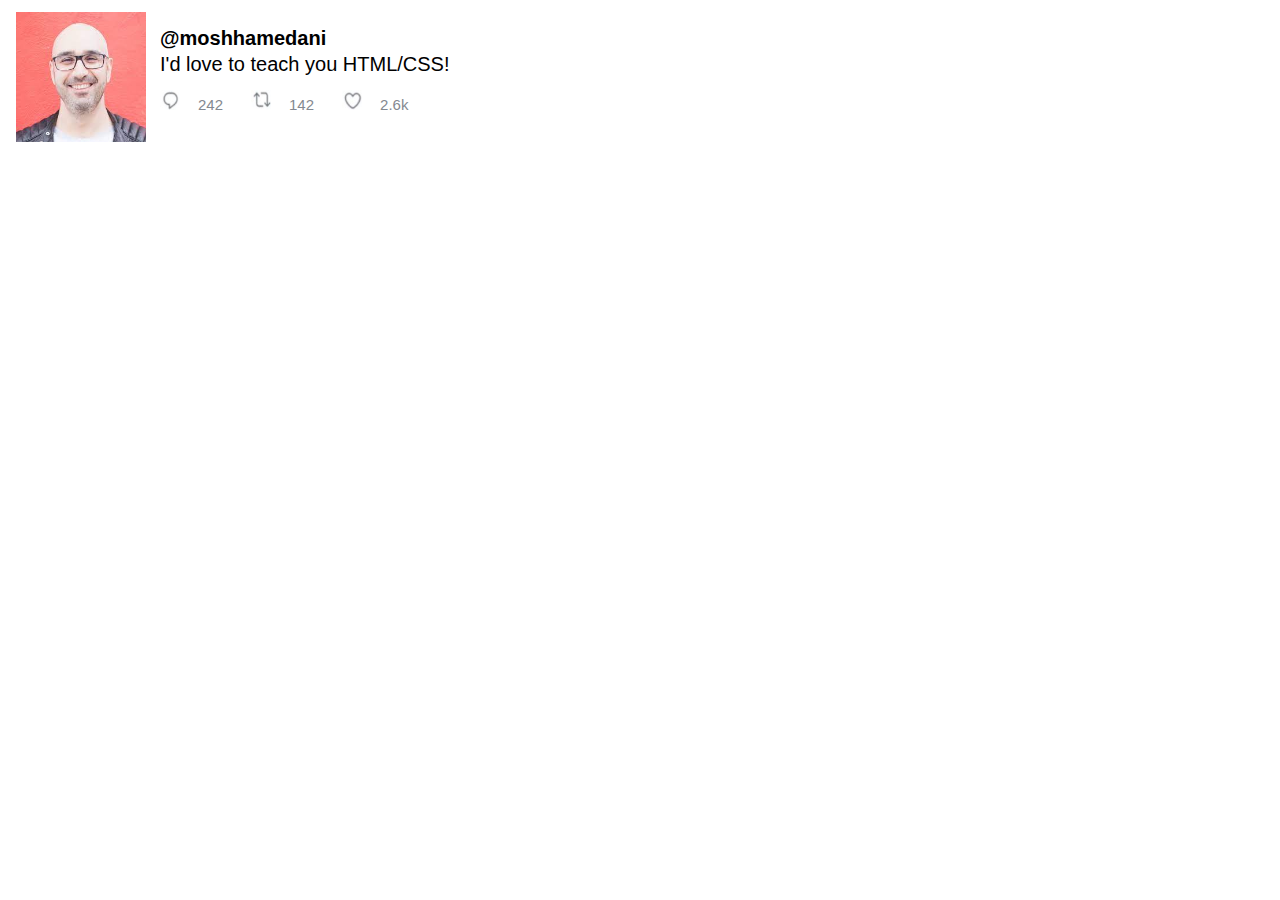
<file: Task1/index.html>
<!DOCTYPE html>
<html lang="en">
<head>
    <meta charset="UTF-8">
    <meta name="viewport" content="width=device-width, initial-scale=1.0">
    <title>Task1</title>
    <link rel="stylesheet" href="style.css">
    
</head>
<body width="457px">
    <div class="frame">
        <img class="pp" src="mosh.jpeg">
        <div class="content">
            <h1 class="name">@moshhamedani</h1>
            <p class="desc">I'd love to teach you HTML/CSS! </p>
            <img class="comment" src="comment.jpg">
            <p class="k">242</p>
            <img class="retweet" src="retweet.jpg">
            <p class="k">142</p>
            <img class="like" src="like.jpg">
            <p class="k">2.6k</p>
        </div>
        </div>
        
    </div>

</body>
</html>
</file>
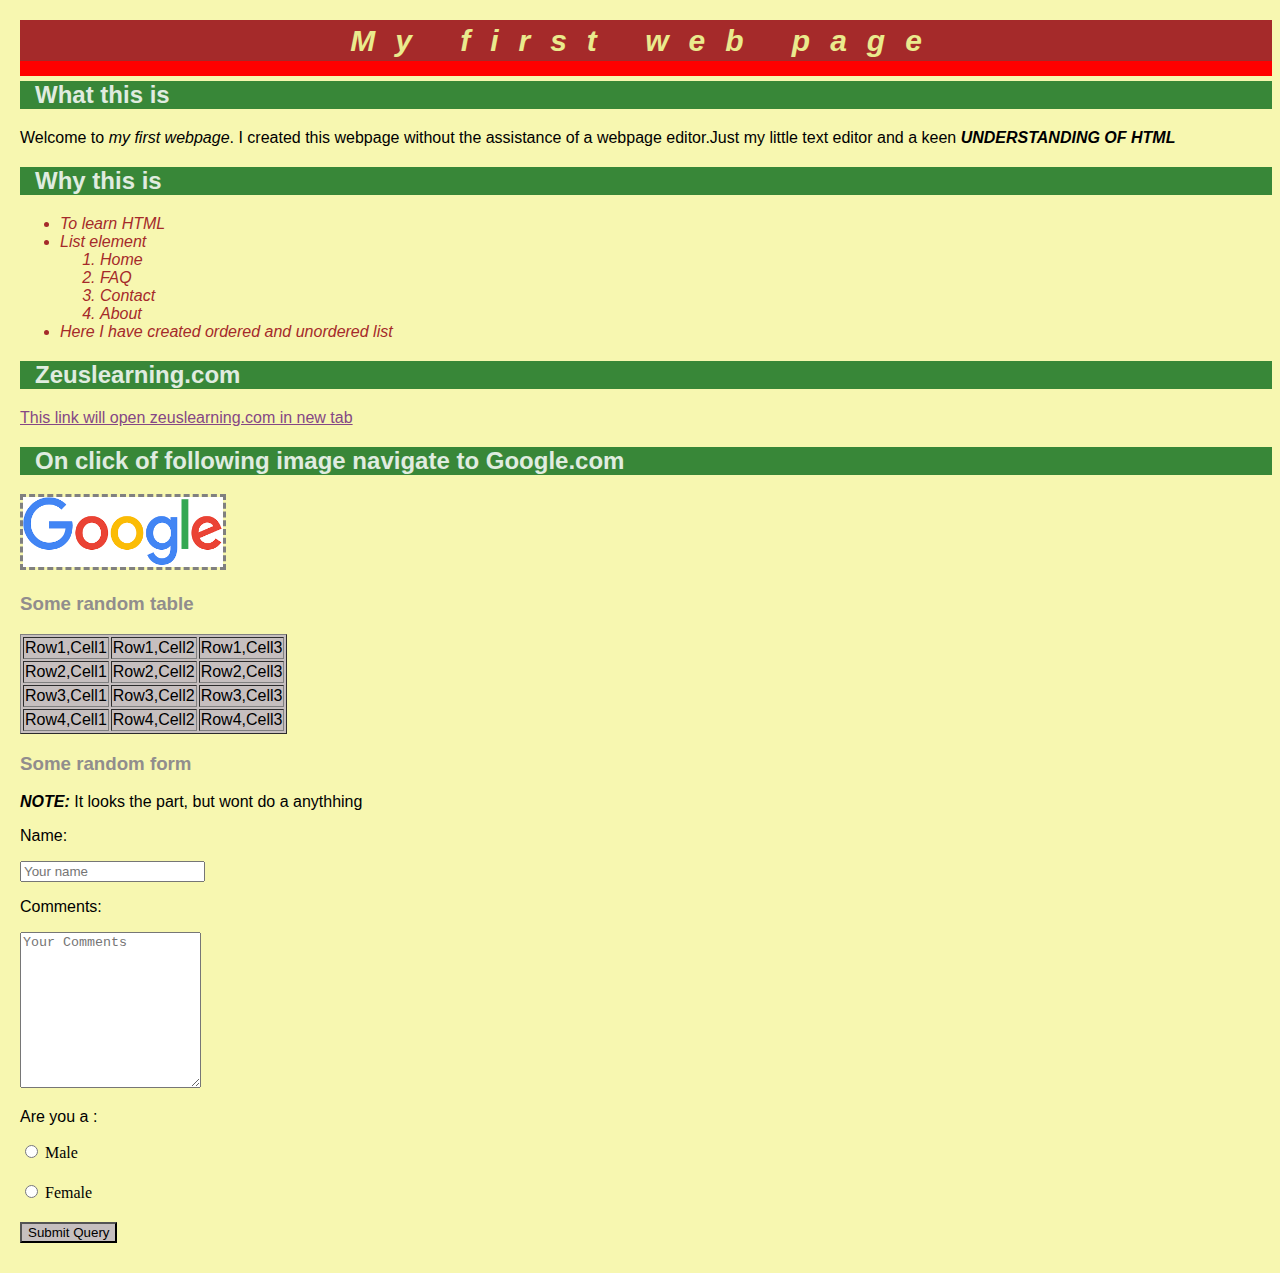
<file: Task2/index.html>
<!DOCTYPE html>
<html lang="en">
<head>
    <meta charset="UTF-8">
    <meta name="viewport" content="width=device-width, initial-scale=1.0">
    <title>Task2</title>
    <link rel="stylesheet" href="style.css">
</head>
<body>
    <div class="title">
        <h1><em>My  first  web  page </em></h1>
    </div>
    <div class="blank">
    </div>
    <div class="title1">
        <h2>What this is</h2>
    </div>
    <p>Welcome to <em>my first webpage</em>. I created this webpage without the assistance of a webpage editor.Just my little text editor and a keen <strong><em>UNDERSTANDING OF HTML</em></strong></p>
    <div><h2>Why this is</h2></div>
    <div class="lists">
        <ul>
            <em>
                <li>To learn HTML</li>
            <li>List element</li>
                <ol>
                    <li>Home</li>
                    <li>FAQ</li>
                    <li>Contact</li>
                    <li>About</li>
                </ol>
            <li>Here I have created ordered and unordered list</li>
            </em>
        </ul>
    </div>
    
    <div><h2>Zeuslearning.com</h2></div>
    <a class="zeus" href="https://www.zeuslearning.com/">This link will open zeuslearning.com in new tab</a> 
    <div><h2>On click of following image navigate to Google.com</h2></div>
    <a  href="https://www.google.com/"><img src="google.png"></a>


    <h3>Some random table</h3>
    <table border="1">
        <tr>
            <td>Row1,Cell1</td>
            <td>Row1,Cell2</td>
            <td>Row1,Cell3</td>

        </tr>
        <tr>
            <td>Row2,Cell1</td>
            <td>Row2,Cell2</td>
            <td>Row2,Cell3</td>

        </tr>
        <tr>
            <td>Row3,Cell1</td>
            <td>Row3,Cell2</td>
            <td>Row3,Cell3</td>

        </tr>
        <tr>
            <td>Row4,Cell1</td>
            <td>Row4,Cell2</td>
            <td>Row4,Cell3</td>
        </tr>
    </table>
    <h3>Some random form</h3>
    <p><strong><em>NOTE:</em></strong> It looks the part, but wont do a anythhing</p>
    <p>Name:</p>
    <input type="text" placeholder="Your name">
    <p>Comments:</p>
    <textarea placeholder="Your Comments"></textarea>
    <div class="query">
        <p>Are you a :</p>
        <div class="male">
            <input type="radio" id="Male" name="gender" value="Male">
            <label for="Male">Male</label>
        </div>
        <div class="female">
            <input type="radio" id="Female" name="gender" value="Female">
            <label for="Female">Female</label>
        </div>
        <button>Submit Query</button>
    </div>












</body>
</html>
</file>
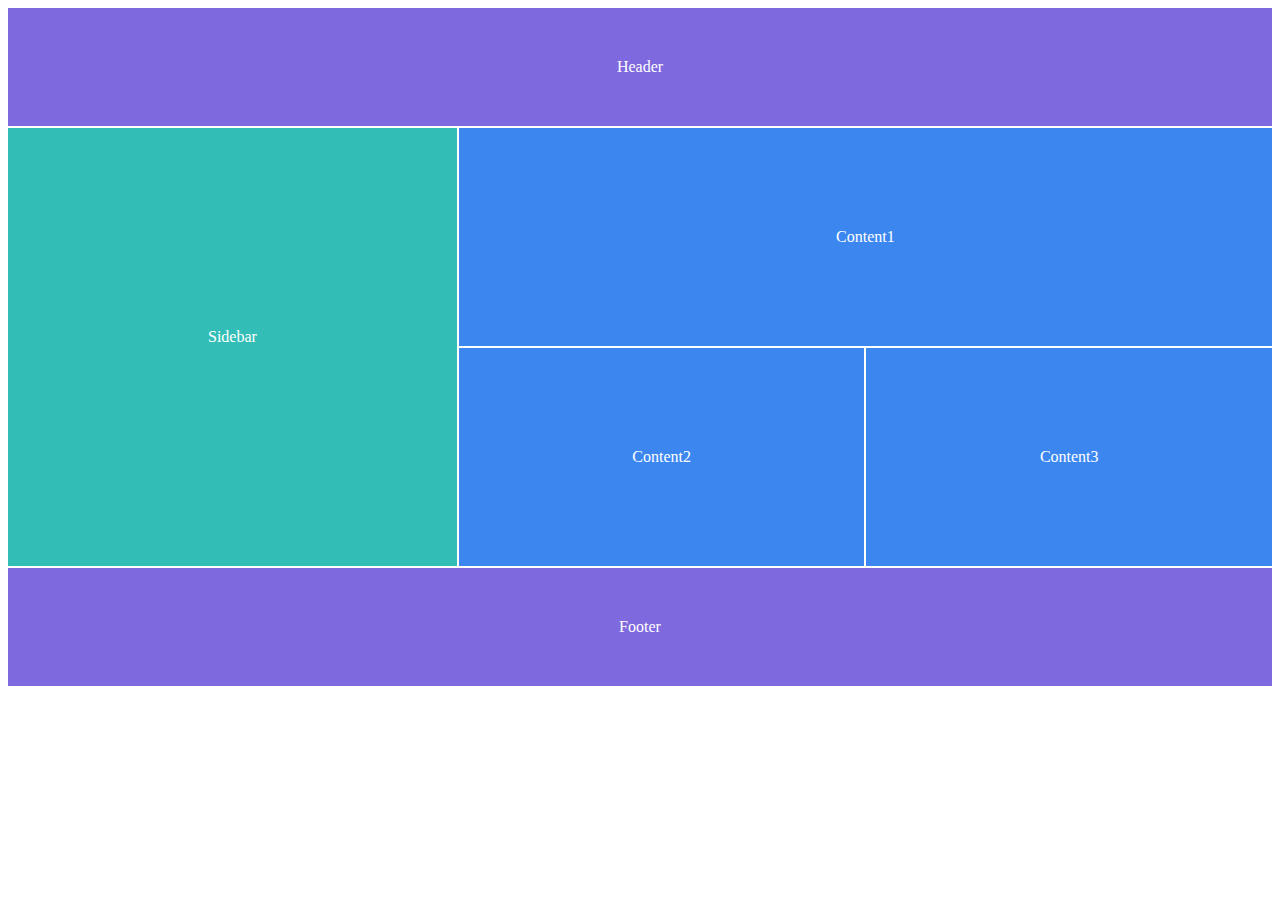
<file: Task3/index.html>
<!DOCTYPE html>
<html lang="en">
<head>
    <meta charset="UTF-8">
    <meta name="viewport" content="width=device-width, initial-scale=1.0">
    <title>Task3</title>
    <link rel="stylesheet" href="style.css">
</head>
<body>
    <div class="Container">
        <div class="Header">Header</div>
        <div class="Sidebar">Sidebar</div>
        <div class="Content1">Content1</div>
        <div class="Content2">Content2</div>
        <div class="Content3">Content3</div>
        <div class="Footer">Footer</div>
    </div>
</body>
</html>
</file>
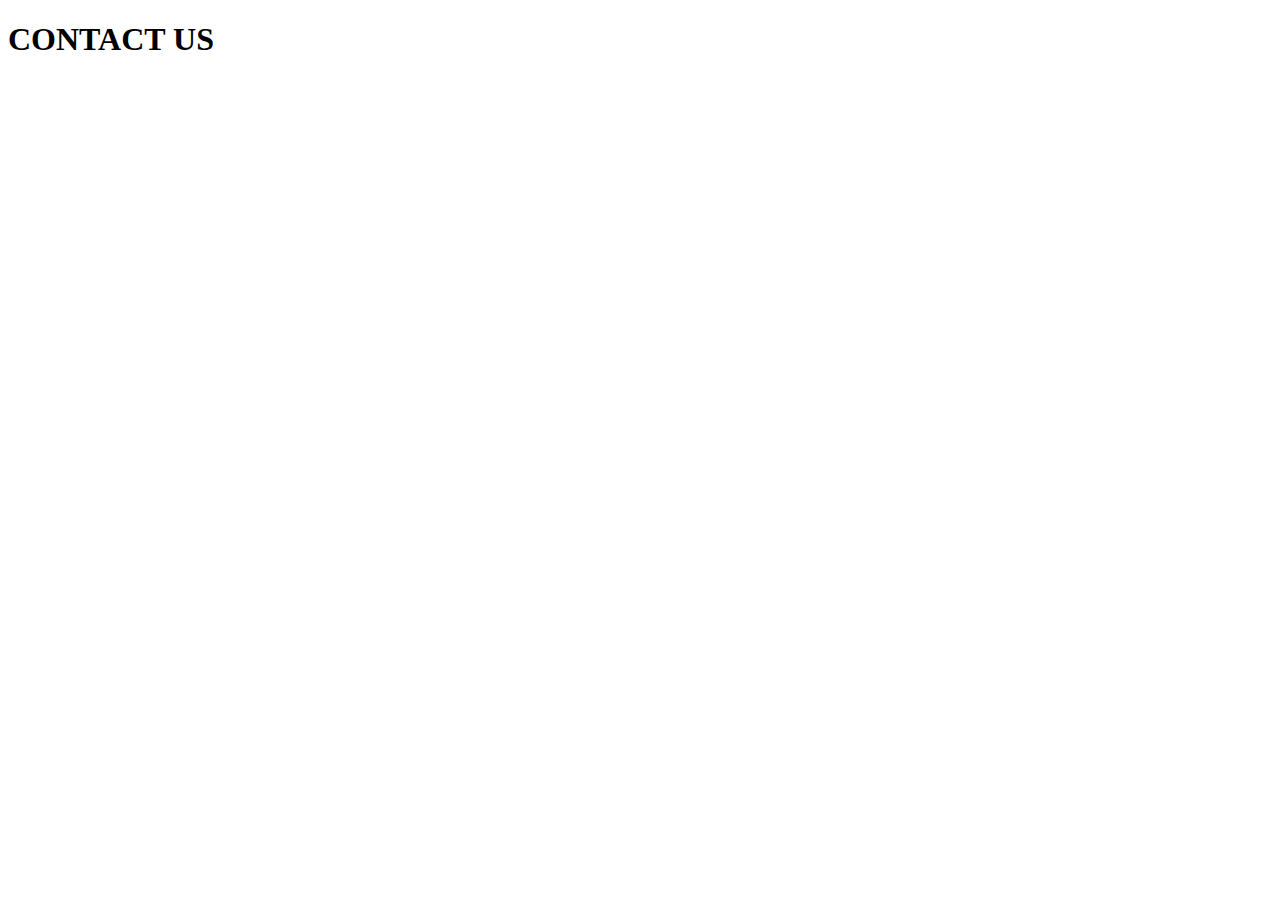
<file: Task4.1/contactus.html>
<!DOCTYPE html>
<html lang="en">
<head>
    <meta charset="UTF-8">
    <meta name="viewport" content="width=device-width, initial-scale=1.0">
    <title>Task4</title>
</head>
<body>
    <h1>CONTACT US</h1>
</body>
</html>
</file>
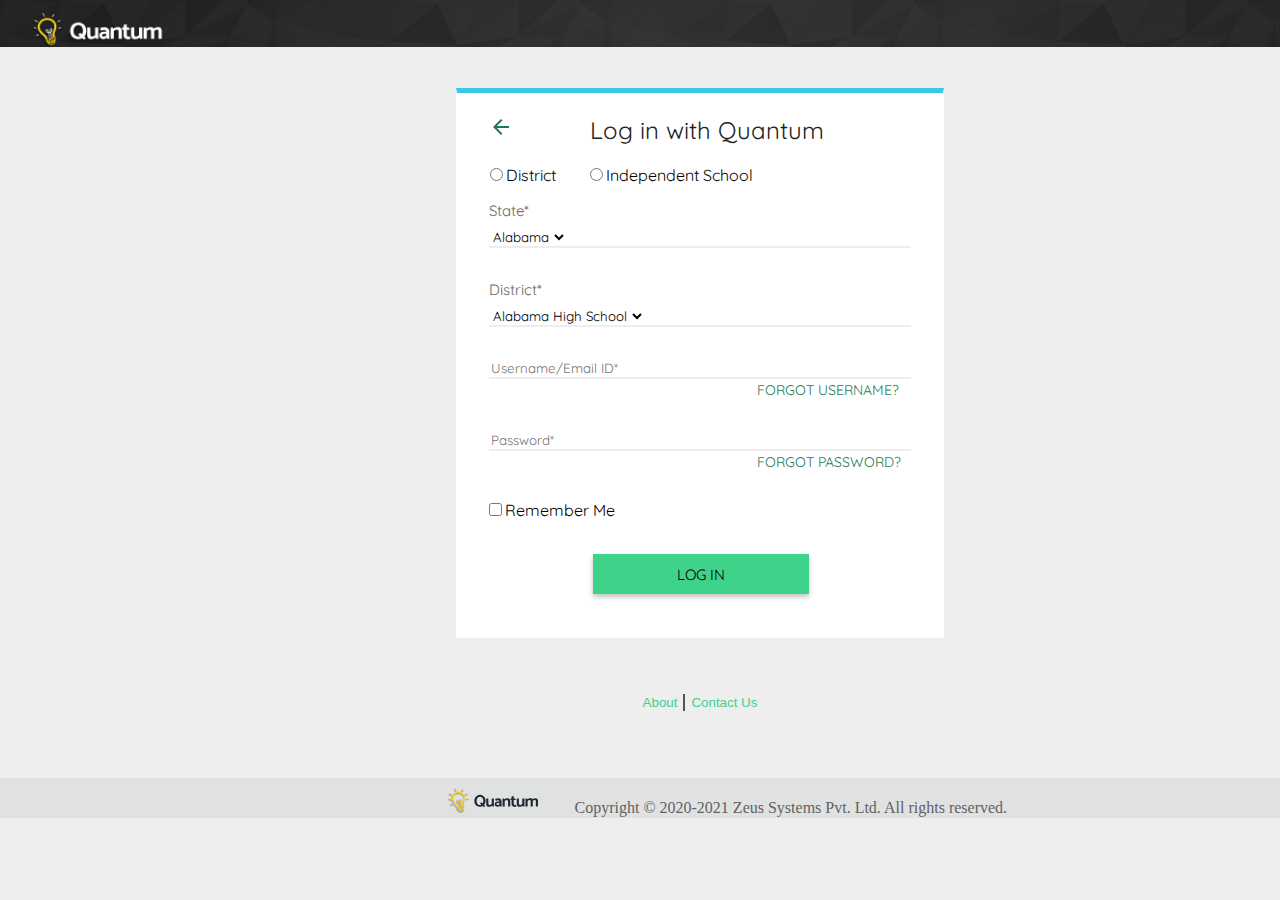
<file: Task4.1/login.html>
<!DOCTYPE html>
<html lang="en">
<head>
    <meta charset="UTF-8">
    <meta name="viewport" content="width=device-width, initial-scale=1.0">
    <title>Document</title>
    <link rel="stylesheet" href="login.css">
    <link rel="preconnect" href="https://fonts.googleapis.com">
    <link rel="preconnect" href="https://fonts.gstatic.com" crossorigin>
    <link href="https://fonts.googleapis.com/css2?family=Quicksand:wght@500&family=Roboto&display=swap" rel="stylesheet">
</head>
<body>
    <header class="head">
        <img class="heading" src="header pattern image.png" alt="">
        <img class="logoimage" src="quantum.png" alt="">
    </header>
        <form action="click">
            <div class="main">
            <img class="back" src="back.png" alt=""><p class="mainword">Log in with Quantum</p>
            <br>
            <br>
            <span class="district"><input type="radio" placeholder="District">District</span>
            <span class="school"><input type="radio" placeholder="Independent School">Independent School</span>
            <Label for="State"> State*</Label>
                <select name="State" id="State">
                    <option value="Alabama">Alabama</option>
                    <option value="New York">New York</option>
                </select>
                <div class="border">
                </div>
                
            <Label for="District"> District*</Label>
                <select name="District" id="District">
                    <option value="Alabama High School">Alabama High School</option>
                    <option value="New York High School">New York High School</option>
                </select>
                <div class="border">
            </div>
            
            <input type="text" placeholder="Username/Email ID*">
            <div class="border"></div>
            <span class="forgot">FORGOT USERNAME?</span>
            
            <input type="text" placeholder="Password*">
            <div class="border"></div>
            <span class="forgot">FORGOT PASSWORD?</span>
            <br>
            <input type="checkbox" placeholder="Remember Me" name="Remember Me" id="Remember Me"><span>Remember Me</span>
            <input type="submit" value="LOG IN">
            <div class="aboutus">
                <p><button class="aboutus">About</button><button class="contactus">Contact Us</button></p>
            </div>
        </form>
    </div>
    <footer class="footer">
        <div class="foot">
            <img class="fut" src="logo used in footer.svg" alt="">
            <p class="kk">Copyright © 2020-2021 Zeus Systems Pvt. Ltd. All rights reserved.</p>
        </div>
    </footer>
</body>
</html>
</file>
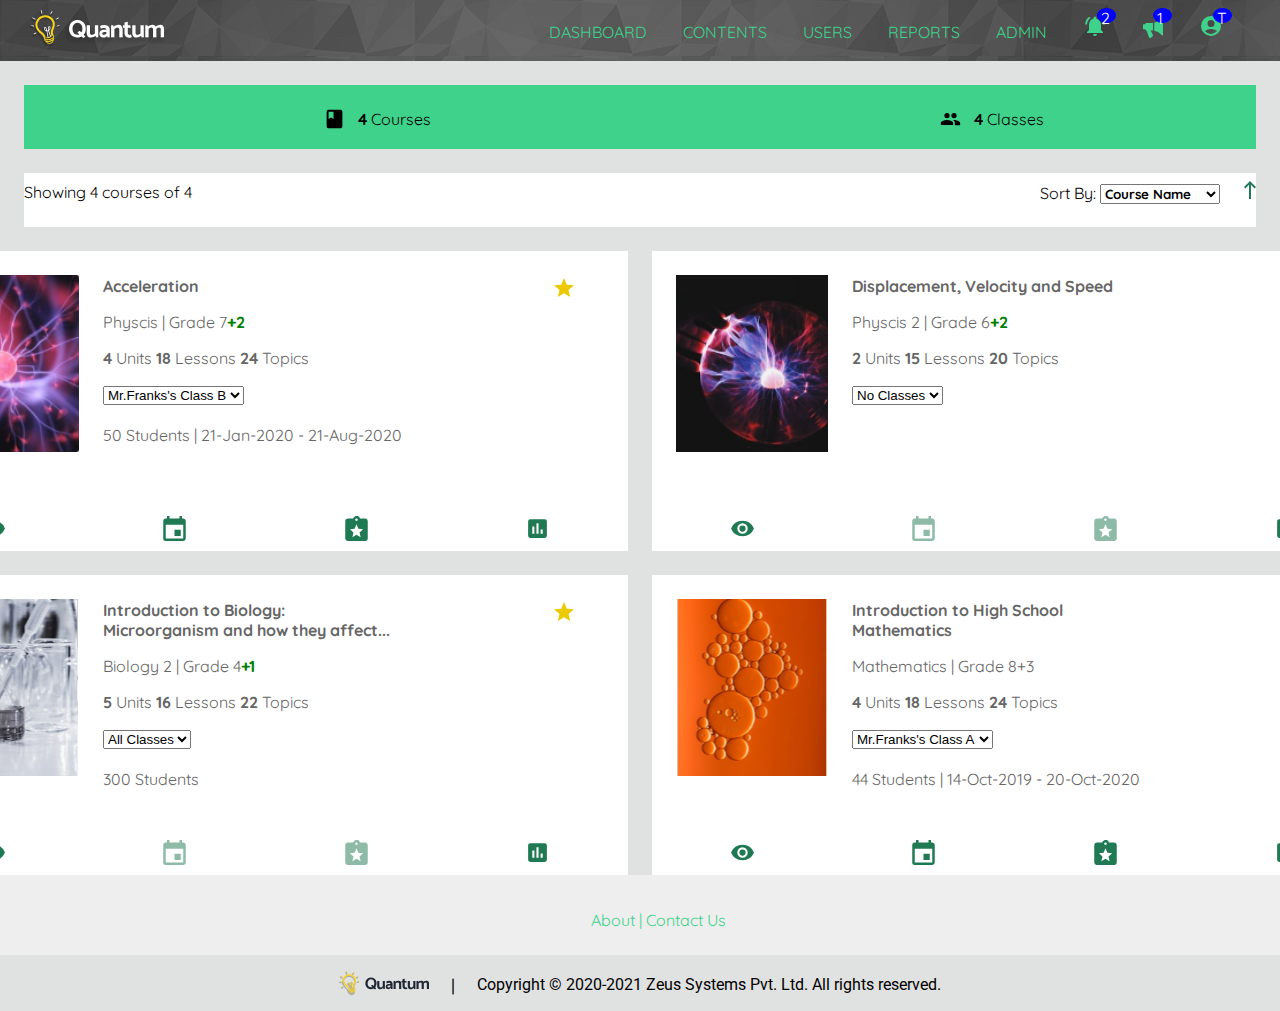
<file: Task4.2/dash.html>
<!DOCTYPE html>
<html lang="en">
<head>
    <meta charset="UTF-8">
    <meta name="viewport" content="width=device-width, initial-scale=1.0">
    <title>Task4.2</title>
    <link rel="stylesheet" href="dash.css">
    <link rel="preconnect" href="https://fonts.googleapis.com">
    <link rel="preconnect" href="https://fonts.gstatic.com" crossorigin>
    <link href="https://fonts.googleapis.com/css2?family=Quicksand&family=Roboto&display=swap" rel="stylesheet">
</head>
<body>
    <header>
        <nav class="heading">
            <img class="logo" src="logo used in header.svg" alt="">
            <div class="head">
                <ul class="nav_link">
                    <li><a href="." >DASHBOARD</a></li>
                    <li><a href="." >CONTENTS</a></li>
                    <li><a href="." >USERS</a></li>
                    <li><a href="." >REPORTS</a></li>
                    <li><a href="." >ADMIN</a></li>
                    <li><a class="alert" href="." ><img src="alerts.svg"><span class="badge">2</span></a></li>
                    <li><a class="announce" href="." ><img src="announcements.svg"><span class="badge">1</span></a></li>
                    <li><a class="account" href="." ><img src="account_circle.svg"></a><span class="badge">T</span></li>

                </ul>
            </div>
        </nav>
    </header>
    <div class="premain">
        <div class="courses">
            <img class="cor" src="courses.svg" alt="">
            <p class="text1"><strong>4</strong>  Courses</p>
        </div>
        <div class="classes">
            <img class="cls" src="classes.svg" alt="">
            <p class="text2"><strong>4</strong>  Classes</p>
        </div>   
    </div>
    <div class="premain1">
        <p class="t1">Showing 4 courses of 4</p>
        <p class="t2"><label for="courses">Sort By: </label>
            <select class="option" name="Course Name" id="Course Name">
                <option value="Course Name">Course Name</option>
                <option value="Course Name 1">Course Name 1</option>
                <option value="Course Name 2">Course Name 2</option>
                <option value="Course Name 3">Course Name 3</option>
            </select>
            <img class="arrow"src="sort.svg" alt="">
        </p>   
    </div>
    <div class="container">
        <div class="cont1">
            <img class="img1" src="imageMask.png" alt="">
            <div class="con">
                <p><strong>Acceleration</strong></p>
                <p>Physcis | Grade 7<strong style="color:green">+2</strong></p> 
                <p><strong>4</strong> Units <strong>18</strong> Lessons <strong>24</strong> Topics</p>
                <select name="clas" id="clas">
                    <option value="Mr.Franks's Class B">Mr.Franks's Class B</option>
                    <option value="Mr.Franks's Class A">Mr.Franks's Class A</option>
                </select>
                <br>
                <br>
                
                <p>50 Students | 21-Jan-2020 - 21-Aug-2020</p>
            
            </div>
            <img class="fav" src="favourite.svg" alt="">
            
            <div class="fut">
        
                <img class="e" src="preview (1).svg" alt="">
                <img class="e" src="manage course.svg" alt="">
                <img class="e" src="grade submissions.svg" alt="">
                <img class="e" src="reports.svg" alt="">
            </div>
        </div>
        <div class="cont2">
            <img class="img2" src="imageMask-1.png" alt="">
            <div class="con">
                <p><strong>Displacement, Velocity and Speed</strong></p>
                <p>Physcis 2 | Grade 6<strong style="color:green">+2</strong></p> 
                <p><strong>2</strong> Units <strong>15</strong> Lessons <strong>20</strong> Topics</p>
                <select name="clas" id="clas">
                    <option value="No Classes">No Classes</option>
                </select>

        
            
            </div>
            <img class="fav" src="favourite.svg" alt="">
            <div class="fut">
        
                <img class="e" src="preview (1).svg" alt="">
                <img class="e1" src="manage course.svg" alt="">
                <img class="e1" src="grade submissions.svg" alt="">
                <img class="e" src="reports.svg" alt="">
            </div>
            
        </div>
        <div class="cont3">
            <img class="img3" src="imageMask.svg" alt="">
            <div class="con">
                <p><strong>Introduction to Biology: Microorganism and how they affect...</strong></p>
                <p>Biology 2 | Grade 4<strong style="color:green">+1</strong></p> 
                <p><strong>5</strong> Units <strong>16</strong> Lessons <strong>22</strong> Topics</p>
                <select name="clas" id="clas">
                    <option value="All Classes">All Classes</option>
                </select>
                <br>
                <br>
                <p>300 Students</p>
            </div>
            <img class="fav" src="favourite.svg" alt="">
            <div class="fut">
                <img class="e" src="preview (1).svg" alt="">
                <img class="e1" src="manage course.svg" alt="">
                <img class="e1" src="grade submissions.svg" alt="">
                <img class="e" src="reports.svg" alt="">
            </div>
        </div>
        <div class="cont4">
            <img class="img4" src="imageMask-3.svg" alt="">
            <div class="con">
                <p><strong>Introduction to High School Mathematics</strong></p>
                <p>Mathematics | Grade 8+3</p> 
                <p><strong>4</strong> Units <strong>18</strong> Lessons <strong>24</strong> Topics</p>
                <select name="clas" id="clas">
                    <option value="Mr.Franks's Class A">Mr.Franks's Class A</option>
                    <option value="Mr.Franks's Class B">Mr.Franks's Class B</option>
                </select>
                <br>
                <br>
                
                <p>44 Students | 14-Oct-2019 - 20-Oct-2020</p>
            
            </div>
            <img class="f1" src="favourite.svg" alt="">
            
            <div class="fut">
                <img class="e" src="preview (1).svg" alt="">
                <img class="e" src="manage course.svg" alt="">
                <img class="e" src="grade submissions.svg" alt="">
                <img class="e" src="reports.svg" alt="">
            </div>
        </div>
    </div>
    <div class="nav2">
        <div class="n">
            <a class="abt" href="#">About </a>
            <a class="cus" href="#">| Contact Us</a>
        </div>
    </div>
    <footer class="foot">
        <div class="ftt">
            <img class="f" src="logo used in footer.svg">
            <p class="i">&#x2223</p>
            <p class="lastline">Copyright &copy;  2020-2021 Zeus Systems Pvt. Ltd.  All rights reserved. </p>
        </div>

    </footer>
    
</body>
</html>
</file>
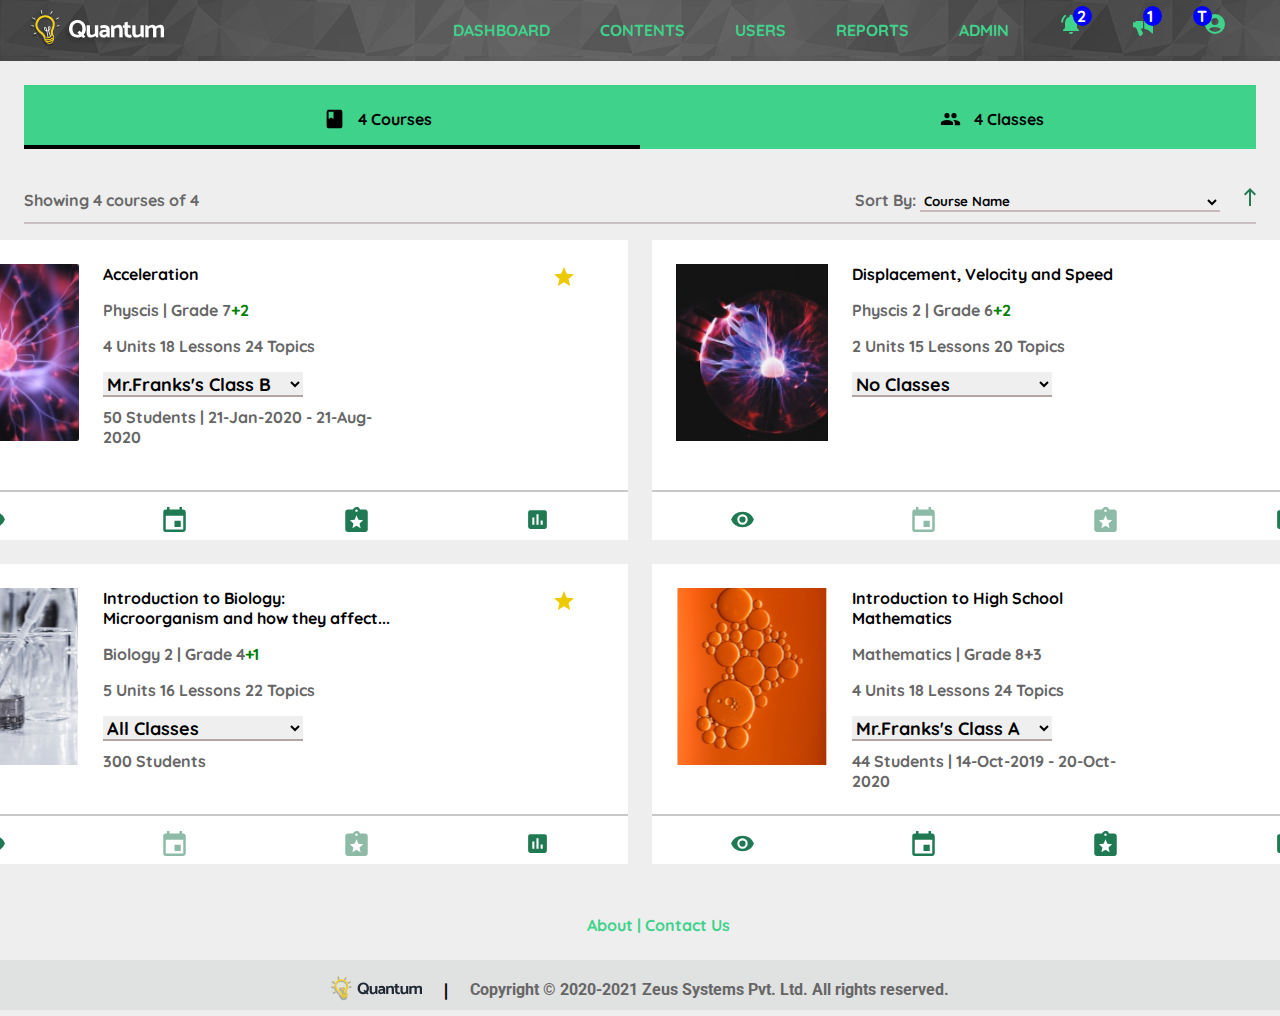
<file: Task6/dom.html>
<!DOCTYPE html>
<html lang="en">
<head>
    <meta charset="UTF-8">
    <meta name="viewport" content="width=device-width, initial-scale=1.0">
    <title>Task6</title>
    <link rel="stylesheet" href="dom.css">
    <link rel="preconnect" href="https://fonts.googleapis.com">
    <link rel="preconnect" href="https://fonts.gstatic.com" crossorigin>
    <link href="https://fonts.googleapis.com/css2?family=Quicksand&family=Roboto&display=swap" rel="stylesheet">
</head>
<body>
    <header>
        <nav class="heading">
            <img class="logo" src="logo used in header.svg" alt="">
            <div class="head">
                <ul class="nav_link">
                    <li><a href="." >DASHBOARD</a></li>
                    <li><a href="." >CONTENTS</a></li>
                    <li><a href="." >USERS</a></li>
                    <li><a href="." >REPORTS</a></li>
                    <li><a href="." >ADMIN</a></li>
                    <li class="alert"><a href="." ><img src="alerts.svg">
                        <span class="badge">2</span></a>
                            <div class="dropdown-content-2">
                                <a class="aa" href="#">License for induction to Algebra has been assigned to your school</a>
                                <a class="aa" href="#">Lesson 3 Pratice worksheet overdue for amy santiago</a>
                                <a class="aa" href="#">23 New students created</a>
                                <a class="aa" href="#">15 submissions ready for evaluation</a>
                                
                            </div>
                    </li>
                    <li class="announcement"><a href="." ><img src="announcements.svg">
                        <span class="badge">1</span></a>
                            <div class="dropdown-content-1">
                                <a class="aa" href="#">No classes will be held on 21st Nov</a>
                                <a class="aa" href="#">Guest lectures on geometry on 20 September</a>
                                <a class="aa" href="#">Additional course material available on request</a>
                                <a class="aa" href="#">No classes will be held on 25th December</a>    
                            </div>
                    </li>
                    <li class="account"><a  href="." ><img src="account_circle.svg">
                    </a><span class="badge">T</span>
                    </li>
                    
                    <li class="dropbtn"><img src="hamburger-menu.svg">
                        <div class="dropdown-content">
                            <a class="aa" href="#">DASHB0ARD</a>
                            <a class="aa" href="#">CONTENT</a>
                            <a class="aa" href="#">COURSE CATALOG</a>
                            <a class="aa" href="#">USERS</a>
                            <a class="aa" href="#">REPORTS</a>
                            <a class="aa" href="#">ADMIN</a>
                        </div>
                    </li> 
                

                </ul>
            </div>
        </nav>
    </header>
    <div class="premain">
        <div class="courses">
            <img class="cor" src="courses.svg" alt="">
            <p class="text1"><strong>4</strong>  Courses</p>
        </div>
        <div class="classes">
            <img class="cls" src="classes.svg" alt="">
            <p class="text2"><strong>4</strong>  Classes</p>
        </div>
    </div>
    <div class="premain1">
        <p class="t1">Showing 4 courses of 4</p>
        <p class="t2"><label for="courses">Sort By: </label>
            <select class="option1" name="Course Name" id="Course Name">
                <option value="Course Name">Course Name</option>
                <option value="Course Name 1">Course Name 1</option>
                <option value="Course Name 2">Course Name 2</option>
                <option value="Course Name 3">Course Name 3</option>
            </select>
            <img class="arrow"src="sort.svg" alt="">
        </p>   
    </div>
    <div class="container">
        <div class="cont1">
            <img class="img1" src="imageMask.png" alt="">
            <div class="con">
                <p class="hd"><strong>Acceleration</strong></p>
                <p>Physcis | Grade 7<strong style="color:green">+2</strong></p> 
                <p><strong>4</strong> Units <strong>18</strong> Lessons <strong>24</strong> Topics</p>
                <select class="a" name="clas" id="clas">
                    <option value="Mr.Franks's Class B">Mr.Franks's Class B</option>
                    <option value="Mr.Franks's Class A">Mr.Franks's Class A</option>
                </select>
                <br>
                <br>    
                <p id="b">50 Students | 21-Jan-2020 - 21-Aug-2020</p>
            
            </div>
            <img class="fav" src="favourite.svg" alt="">
            
            <div class="fut">
        
                <img class="e" src="preview (1).svg" alt="">
                <img class="e" src="manage course.svg" alt="">
                <img class="e" src="grade submissions.svg" alt="">
                <img class="e" src="reports.svg" alt="">
            </div>
        </div>
        <div class="cont2">
            <img class="img2" src="imageMask-1.png" alt="">
            <div class="con">
                <p class="hd"><strong>Displacement, Velocity and Speed</strong></p>
                <p>Physcis 2 | Grade 6<strong style="color:green">+2</strong></p> 
                <p><strong>2</strong> Units <strong>15</strong> Lessons <strong>20</strong> Topics</p>
                <select class="a" name="clas" id="clas">
                    <option value="No Classes">No Classes</option>
                </select>
                <br>
                <br>
                <p id="b"></p>

        
            
            </div>
            <img class="fav" src="favourite.svg" alt="">
            <div class="fut">
        
                <img class="e" src="preview (1).svg" alt="">
                <img class="e1" src="manage course.svg" alt="">
                <img class="e1" src="grade submissions.svg" alt="">
                <img class="e" src="reports.svg" alt="">
            </div>
            
        </div>
        <div class="cont3">
            <img class="img3" src="imageMask.svg" alt="">
            <div class="con">
                <p class="hd"><strong>Introduction to Biology: Microorganism and how they affect...</strong></p>
                <p>Biology 2 | Grade 4<strong style="color:green">+1</strong></p> 
                <p><strong>5</strong> Units <strong>16</strong> Lessons <strong>22</strong> Topics</p>
                <select class="a" name="clas" id="clas">
                    <option value="All Classes">All Classes</option>
                </select>
                <br>
                <br>
                <p id="b">300 Students</p>
            </div>
            <img class="fav" src="favourite.svg" alt="">
            <div class="fut">
                <img class="e" src="preview (1).svg" alt="">
                <img class="e1" src="manage course.svg" alt="">
                <img class="e1" src="grade submissions.svg" alt="">
                <img class="e" src="reports.svg" alt="">
            </div>
        </div>
        <div class="cont4">
            <img class="img4" src="imageMask-3.svg" alt="">
            <div class="con">
                <p class="hd" ><strong>Introduction to High School Mathematics</strong></p>
                <p>Mathematics | Grade 8+3</p> 
                <p><strong>4</strong> Units <strong>18</strong> Lessons <strong>24</strong> Topics</p>
                <select class="a" name="clas" id="clas">
                    <option value="Mr.Franks's Class A">Mr.Franks's Class A</option>
                    <option value="Mr.Franks's Class B">Mr.Franks's Class B</option>
                </select>
                <br>
                <br>
                <p id="b">44 Students | 14-Oct-2019 - 20-Oct-2020</p>
            
            </div>
            <img class="f1" src="favourite.svg" alt="">
            
            <div class="fut">
                <img class="e" src="preview (1).svg" alt="">
                <img class="e" src="manage course.svg" alt="">
                <img class="e" src="grade submissions.svg" alt="">
                <img class="e" src="reports.svg" alt="">
            </div>
        </div>
    </div>
    <div class="nav2">
        <div class="n">
            <a class="abt" href="#">About </a>
            <a class="cus" href="#">| Contact Us</a>
        </div>
    </div>
    <footer class="foot">
        <div class="ftt">
            <img class="f" src="logo used in footer.svg">
            <p class="i">&#x2223</p>
            <p class="lastline">Copyright &copy;  2020-2021 Zeus Systems Pvt. Ltd.  All rights reserved. </p>
        </div>

    </footer>
<script> src="dash1.js"</script> 
</body>
</html>
</file>
<file: Task1/style.css>
.frame{
    display:flex;
    width: 457px;
    height: 138px;
    background-color:white);
    margin: 4px;
}
.content{
    display:flexbox;
    background-color:white;
}


.pp{
    width: 130px;
    height: 130px;
    margin-top: 4px;
    margin-bottom: 4px;
    margin-left:4px;
    
}
.name{
    font-family: 'Roboto', sans-serif;
    font-size: 20px;
    font-weight: bold;
    color: #000000;
    margin-left: 14px;
    margin-top: 18.5px;
}
.desc{
    display: block;
    font-family: 'Roboto', sans-serif;
    font-size: 20px;
    font-weight: Regular;
    color: #000000;
    margin-top: -10px;
    margin-left: 14px;
    margin-bottom: 14px;
}
.comment{
    display:inline;
    width: 20px;
    height: 20px;
    margin-left: 14px;
}

.retweet{
    display:inline;
    width: 20px;
    height: 20px;
}
.like{
    display:inline;
    width: 20px;
    height: 20px;
}
.k{
    display: inline;
    font-family: 'Roboto', sans-serif;
    font-size: 15px;
    font-weight: Medium;
    color: #858991;
    margin-left: 14px;
    margin-right: 24px;



}
</file>
<file: Task2/style.css>
body{
    background-color: rgb(247, 247, 176);
    margin-left: 20px;
}
.title{
    text-align: center;
    background-color: brown;
}
h1{
    color:rgb(234, 234, 141);
    font-weight: Regular;
    font-size:30px;
    font-family: Arial, Helvetica, sans-serif;
    padding: 4px;
    font-style: italic;
    letter-spacing: 20px;
}
.title1{
    margin-top: -15px;
}
h2{
    color: rgb(224, 236, 224);
    margin-left:15px;
    font-family: Arial, Helvetica, sans-serif;
}
div{
    background-color: rgb(56, 135, 56);
}
.blank{
    display: block;
    background-color: red;
    height: 15px;
    margin-top: -21px;
}
.lists{
    color: brown;
    background-color: rgb(247, 247, 176);
    font-family: Arial, Helvetica, sans-serif;
}

.zeus{
    color: rgb(133, 71, 133);
    font-family: Arial, Helvetica, sans-serif;
}

img{
    width: 200px;
    height: 70px;
    border-style: dashed;
    border-color: grey;

}
h3{
    color:rgb(145, 141, 141);
    font-family: Arial, Helvetica, sans-serif;
}

table{
    background-color: rgb(198, 191, 191);
    font-family: Arial, Helvetica, sans-serif;
}

textarea{
    height: 150px;
}
.query{
    display: block;
    background-color: rgb(247, 247, 176);
}
.male{
    display: block;
    background-color: rgb(247, 247, 176);
    margin-bottom: 20px;
}
.female{
    display: block;
    background-color: rgb(247, 247, 176);
    margin-bottom: 20px;
}
button{
    display: block;
    margin-bottom: 30px;
    background-color: rgb(198, 191, 191);
}
p{
    font-family: Arial, Helvetica, sans-serif;
}
</file>
<file: Task3/style.css>
.Container{
    display: grid;
    height: 100px;
    grid-template-columns: 1fr 1fr 1fr;
    grid-template-rows: 1fr 2fr 2fr 1fr;
    grid-gap: 2px;
}
.Header{
    grid-column: 1/4;
    grid-row: 1/2;
    background-color: rgba(127,105,222,255);
    text-align: center;
    padding:50px;
}
.Sidebar{
    grid-column: 1/2;
    grid-row: 2/4;
    background-color: rgba(50,190,182,255);
    text-align: center;
    padding:200px;
   
}
.Content1{
    grid-column: 2/4;
    grid-row: 2/3;
    background-color: rgba(60,135,239,255);
    text-align: center;
    padding:100px;
}
.Content2{
    grid-column: 2/3;
    grid-row: 3/4;
    background-color: rgba(60,135,239,255);
    text-align: center;
    padding:100px;
}
.Content3{
    grid-column: 3/4;
    grid-row: 3/4;
    background-color: rgba(60,135,239,255);
    text-align: center;
    padding:100px;
}
.Footer{
    grid-column: 1/4;
    grid-row: 4/5;
    background-color: rgba(127,105,222,255);
    text-align: center;
    padding:50px;
}
div{
    color: white;
}
</file>
<file: Task4.1/login.css>
body {
    top: 0px;
    left: 0px;
    width: 1024px;
    height: 798px;
    background-color: #EEEEEE;

}
.head {
    display: inline;
    font-family: "Quicksand", sans-serif;
  }
.heading {
    display: inline;
    position: absolute;
    box-sizing: border-box;
    width: 100%;
    top: 0px;
    height: 47px;
    left: 0px;
    right: 0px;
    background-color: black;
    filter: brightness(50%);
    opacity: 1;

}
.logoimage {
    display: inline;
    top: 5px;
    left: 24px;
    width: 134px;
    height: 36px;
    bottom: 759.36px;
    /* UI Properties */
    background: transparent 0% 0% no-repeat padding-box;
    border-style: hidden;
    opacity: 1;
    position: relative;
    box-sizing: border-box;
}
.back {
    display: inline;
    margin-left: 32px;
    margin-top: 22px;
}
.main {
    margin-top: -20px;
    margin-bottom: 140px;
    margin-left: 35%;
    margin-right: 35%;
    top: 108px;
    width: 488px;
    height: 550px;
/* UI Properties */
    background: #ffffff 0% 0% no-repeat padding-box;
    border: 1px solid #ffffff;
    opacity: 1;
    position: absolute;
    box-sizing: border-box;
    font-family: "Quicksand", sans-serif;
    border-top: #3ac7ec solid 5px;
    display: flexbox;
}
.mainword {
    top: 128px;
    margin-left: 77px;
    width: 236px;
    height: 30px;
    display: inline;
    text-align: center;
    font: normal normal medium;
    font-size: 24px;
    font-family: "Quicksand", sans-serif;
    letter-spacing: 0px;
    color: #222222;
    opacity: 1;
}
.main input[type="text"],
input[type="text"] {
    border: none;
    background: transparent;
    display: block;
    margin-left: 32px;
    font-family: "Quicksand", sans-serif;
    margin-top: 32px;
}
.main label[for="State"] {
    display: block;
    color: #666;
    font-size: 15px;
    top: 273px;
    margin-top: 16px;
    margin-left: 32px;
    margin-bottom: 6px;
    font-family: "Quicksand", sans-serif;
    }
.main label[for="District"] {
    display: block;
    color: #666;
    font-size: 15px;
    margin-top: 32px;
    margin-left: 32px;
    margin-bottom: 6px;
    font-family: "Quicksand", sans-serif;
}
.main select {
    border: none;
    background: transparent;
    margin-left: 32px;
    font-family: "Quicksand", sans-serif;
    }

.main input[type="checkbox"] {
    accent-color: #1f7a54;
    font-size: 15px;
    margin-top: 32px;
    font-family: "Quicksand", sans-serif;
    margin-left: 32px;
    margin-bottom: 6px;
}

.district {
    top: 190px;
    left: 300px;
    width: 20px;
    height: 24px;
    text-align: left;
    font: normal normal normal 24px/17px icon;
    letter-spacing: 0px;
    accent-color: #1f7a54;
    opacity: 1;
    font-size: 16px;
    margin-left: 28px;
    margin-top: 32px;
    font-family: "Quicksand", sans-serif;
}
.forgot {
    font-size: 14px;
    margin-left: 300px;
    color: #1f7a54;
    font-family: "Quicksand", sans-serif;
}
.school {
    top: 400px;
    left: 413px;
    width: 20px;
    height: 24px;
    /* UI Properties */
    text-align: left;
    font: normal normal normal 24px/17px icon;
    letter-spacing: 0px;
    accent-color: #1f7a54;
    opacity: 1;
    margin-left: 25px;
    font-size: 16px;
    margin-top: 40px;
    font-family: "Quicksand", sans-serif;
}
.main input[type="submit"] {
    width: 215.51px;
    border: transparent;
    height: 40px;
    left: 404px;
    background: #3fd28b 0% 0% no-repeat padding-box;
    box-shadow: 0px 3px 5px #0000003d;
    font-size: 15px;
    display: block;
    margin-top: 32px;
    margin-bottom: 6px;
    margin-left: 136px;
    font-family: "Quicksand", sans-serif;
}
.nav{
    display: inline;
    text-align: center;
    margin-left: 180px;
}
.contactus {
    border-bottom: none;
    border-top: none;
    border-right-color: #666;
    border-right: 1px;
    color: #3fd28b;
    background: transparent;
}
.aboutus {
    border: none;
    text-align: center;
    margin-top: 50px;
    border-left: 5px #666;
    color: #3fd28b;
    background: transparent;
}
.border {
    border-bottom: 2px solid #eeeeee;
    margin-left: 32px;
    margin-right: 32px;
}
.footer {
    top: 20px;
    left: 0px;
    width: 100%;
    height: 40px;
    background: #e0e1e1 0% 0% no-repeat padding-box;
    opacity: 1;
    margin-top: 758px;
    border: transparent;
    display: inline;
    position: absolute;
    box-sizing: border-box;
    background-color: #E0E1E1;
}
.foot {
    border-left:white 20px;
    display: inline;
}
.kk {
    display: inline;
    height: 40px;
    width: 100%;
    align-items: center;
    margin:auto;
    color: #616161;
}
.fut {
    margin-right: 32px;
    margin-left: 35%;
    margin-top:10px;
}
</file>
<file: Task4.2/dash.css>
body{
    margin: 0px;
    padding: 0px;
    width:100%;
    box-sizing: border-box;
    background-color:#E0E1E1;
    font-family: "Quicksand", sans-serif;
}
.head{
    display:flex;
    justify-content: end;
    align-items: center;
    top:0px;
    left:0px;
    width:100%;
    background-image: url(header\ pattern\ image.png) ;
    opacity:1;
    height: 56px;
    background-color: black;
    padding-bottom:5px;
}
.logo{
    position: absolute;
    margin-bottom:0px;
    opacity: 1;
    top:10px;
    left: 30px;
    cursor: pointer;

}
li{
    color:white;
    display: inline-block;
    margin:19px 32px 19px 0px;
}
a{
    color:#3FD28B;
    text-decoration: none;
    
}
a:hover{
    color:white;
    text-decoration: underline;
}
.nav_link{
    margin-right: 25px;
    list-style: none;

}
.badge{
    position: absolute;
    background-color: blue;
    color:white;
    border-radius: 50%;
    top:8px;
    width: 15px;
    height:15px;
    margin-left:-10px;
    padding-left:4px;
}
.premain{
    display:flex;
    margin:24px;
    height:64px;
    background-color: #3FD28B;
    justify-content:left;
}

.courses{
    display: flex;
    width:50%;
}
.classes{
    display: flex;
}
.cor{
    margin-top: 18px;
    margin-bottom:14px;
    width: 21px;
    height: 32px;
    margin-left: 300px;
}


.cls{
    margin-top: 18px;
    margin-bottom:14px;
    width: 21px;
    height: 32px;
    margin-left: 300px;  
}
.text1{
    margin-top: 24px;
    margin-bottom: 20px;
    margin-left:13px;
    height: 20px;
    text-align: left;
}
.text2{
    margin-top: 24px;
    margin-bottom: 20px;
    margin-left:13px;
    height: 20px;
    text-align: left;
}
.premain1{
    display: flex;
    justify-content: space-between;
    margin:24px;
    height:54px;
    background-color: white;
    font-family: "Quicksand", sans-serif;
    align-items: center;
}
.option{
    font-weight: bolder;

}
.arrow{
    margin-left: 20px;
}
.premain1 select{
        font-family: "Quicksand", sans-serif;
}
.container{
    display:grid;
    grid-template-columns: 725px 725px;
    grid-template-rows: 300px 300px;
    grid-gap: 24px;
    justify-content: center;
    font-family: "Quicksand", sans-serif;
}
.cont1{
    background-color: white;
    display:grid;
    grid-template-columns: 200px auto auto;
    grid-template-rows: 250px auto;
}

.img1{
    display:block;
    margin:24px 24px 50px 24px;
    width: 152px;
    height: 177px;
}
.con{
    font-family: "Quicksand", sans-serif;
    color:#666666;
    display:inline-block;
    justify-content: center;
    margin-bottom:50px;
    margin-top: 25px;
    margin-right: 100px;
    width:300px;
}
p{
    margin-top: 0px;
    font-family: "Quicksand", sans-serif;
    font: normal normal medium 12px/16px Quicksand;
}

.fav{
    margin-top:25px;
    margin-right: 3px;
}
.f1{
    margin-top:25px;
    margin-right: 3px;
    opacity: 0.3;
}
.fut{ 
    display:flex;
    background-color:white;
    width: 725px;
    grid-column: 1/4;
    grid-row: 2/3;
    justify-content: space-around;
    padding-top :15px;
    padding-bottom: 3px;
}
.e{
    width:25px;
    height:25px;
}
.e1{
    width:25px;
    height:25px;
    opacity: 0.5;
}
.cont2{
    background-color: white;
    display:grid;
    grid-template-columns: 200px auto auto;
    grid-template-rows: 250px auto;
}
.img2{
    display:block;
    margin:24px 24px 50px 24px;
    width: 152px;
    height: 177px;
}

.cont3{
    background-color: white;
    display:grid;
    grid-template-columns: 200px auto auto;
    grid-template-rows: 250px auto;
}
.img3{
    display:block;
    margin:24px 24px 50px 24px;
    width: 152px;
    height: 177px;
}

.cont4{
    background-color: white;
    display:grid;
    grid-template-columns: 200px auto auto;
    grid-template-rows: 250px auto;
}
.img4{
    display:block;
    margin:24px 24px 50px 24px;
    width: 152px;
    height: 177px;
}
.nav2{
    display: flex;
    width: 100%;
    height:80px;
    justify-content: center;
    background-color:#EEEEEE;
}
.n{
    padding-top: 35px;
    padding-left: 37px;
}
.foot{
    background-color: #E0E1E1;
    height: 50px;
    width:100%;
    left:0px;
}
.ftt{
    display: flex;
    justify-content: center
}

.lastline{
    display: inline;
    margin-top: 20px;
    margin-left: 20px;
    font-family: 'Quicksand', sans-serif;
    font-family: 'Roboto', sans-serif;
}
.i{
    margin-top: 20px;
    margin-left:20px ;
    margin-right:0px;
    
}
</file>
<file: Task6/dom.css>
.head {
    display: flex;
    justify-content: end;
    align-items: center;
    top: 0px;
    left: 0px;
    width: 100%;
    background-image: url(header\ pattern\ image.png);
    opacity: 1;
    height: 56px;
    background-color: black;
    padding-bottom: 5px;
  }
  .head .nav_link {
    margin-right: 25px;
    list-style: none;
  }
  .head li {
    
    color: white;
    display: inline-block;
    margin: 19px 10px 19px 0px;
    padding: 18px;
    margin-bottom: 23px;
  }
  .head a {
    display:block;
    color: #3FD28B;
    text-decoration: none;
  }
  .head a:hover {
    color: white;
    text-decoration: underline;
  }
  .badge{
    position: absolute;
    background-color: blue;
    color:white;
    border-radius: 50%;
    top:6px;
    width: 15px;
    height:15px;
    margin-left:-10px;
    padding-left:4px;
    padding-bottom: 5px;
  } 
  .dropbtn{
    position: absolute;
    visibility: hidden;
  }
  .dropdown-content a {
    color:#3FD28B ;
    padding: 12px 16px;
    text-decoration: none;
    display: block;
    align-items: start;
  }
  .dropdown-content{
    display: none;
    position: absolute;
    min-width: 200px;
    right:60px;
    box-shadow: 0px 8px 16px 0px rgba(0,0,0,0.2);
    z-index: 1;
    background-color: white;
  }
  .dropdown-content-1 a {
    color:#3FD28B ;
    padding: 12px 16px;
    text-decoration: none;
    display: block;
    align-items: start;
  }
  .dropdown-content-1{
    display: none;
    position: absolute;
    min-width: 200px;
    right:200px;
    box-shadow: 0px 8px 16px 0px rgba(0,0,0,0.2);
    z-index: 1;
    background-color: white;
  }
  .dropdown-content-2 a {
    color:#3FD28B ;
    padding: 12px 16px;
    text-decoration: none;
    display: block;
    align-items: start;
  }
  .dropdown-content-2{
    display: none;
    position: absolute;
    min-width: 200px;
    right:270px;
    box-shadow: 0px 8px 16px 0px rgba(0,0,0,0.2);
    z-index: 1;
    background-color: white;
  }

  .dropbtn:hover{
    .dropdown-content{
      display: block;
    }
    .dropdown-content a{
      color:#3FD28B ;
      text-decoration: none; 
    }
  }

  .announcement:hover{
    .dropdown-content-1{
      display: block;
    }
    .dropdown-content-1 a{
      color:black ;
      text-decoration: none; 
    }
  }

  .alert:hover{
    .dropdown-content-2{
      display: block;
    }
    .dropdown-content-2 a{
      color:black ;
      text-decoration: none; 
    }
  }

  .dropdown-content a:hover {background-color:#F3F3F3;}
  .dropdown-content-1 a:hover {background-color:#FFFFEE;}
  .dropdown-content-2 a:hover {background-color:#FFFFEE;}

  
  .premain {
    display: flex;
    margin: 24px;
    height: 64px;
    background-color: #3FD28B;
  }
  .premain .courses {
    display: flex;
    width: 50%;
    border-color: black;
    border-bottom-style: solid;
    border-bottom-width: 4px;
  }
  .premain .courses .cor {
    margin-top: 18px;
    margin-bottom: 14px;
    width: 21px;
    height: 32px;
    margin-left: 300px;
  }
  .premain .courses .text1 {
    margin-top: 24px;
    margin-bottom: 20px;
    margin-left: 13px;
    height: 20px;
  }
  .premain .classes {
    display: flex;
    width: 50%;
  }
  .premain .cls {
    margin-top: 18px;
    margin-bottom: 14px;
    width: 21px;
    height: 32px;
    margin-left: 300px;
  }
  .premain .text2 {
    margin-top: 24px;
    margin-bottom: 20px;
    margin-left: 13px;
    height: 20px;
    text-align: left;
  }
  
  .container {
    display: grid;
    border-top-color: red;
    grid-template-columns: 725px 725px;
    grid-template-rows: 300px 300px;
    grid-gap: 24px;
    justify-content: center;
    font-family: "Quicksand", sans-serif;
  }
  .container .cont1 {
    background-color: white;
    display: grid;
    grid-template-columns: 200px auto auto;
    grid-template-rows: 250px auto;
  }
  .container .img1 {
    display: block;
    margin: 24px 24px 50px 24px;
    width: 152px;
    height: 177px;
  }
  .container .cont2 {
    background-color: white;
    display: grid;
    grid-template-columns: 200px auto auto;
    grid-template-rows: 250px auto;
  }
  .container .img2 {
    display: block;
    margin: 24px 24px 50px 24px;
    width: 152px;
    height: 177px;
  }
  .container .cont3 {
    background-color: white;
    display: grid;
    grid-template-columns: 200px auto auto;
    grid-template-rows: 250px auto;
  }
  .container .img3 {
    display: block;
    margin: 24px 24px 50px 24px;
    width: 152px;
    height: 177px;
  }
  .container .cont4 {
    background-color: white;
    display: grid;
    grid-template-columns: 200px auto auto;
    grid-template-rows: 250px auto;
  }
  .container .img4 {
    display: block;
    margin: 24px 24px 50px 24px;
    width: 152px;
    height: 177px;
  }
  .container .con {
    font-family: "Quicksand", sans-serif;
    color: #666666;
    display: inline-block;
    justify-content: center;
    margin-bottom: 50px;
    margin-top: 25px;
    margin-right: 100px;
    width: 300px;
    margin-top: 0px;
    font-family: "Quicksand", sans-serif;
    font: normal normal medium 12px/16px Quicksand;
  }
  .container .fav {
    margin-top: 25px;
    margin-right: 3px;
  }
  .container .fut {
    display: flex;
    background-color: white;
    width: 725px;
    grid-column: 1/4;
    grid-row: 2/3;
    justify-content: space-around;
    padding-top: 15px;
    padding-bottom: 3px;
  }
  .container .f1 {
    margin-top: 25px;
    margin-right: 3px;
    opacity: 0.3;
  }
  
  .nav2 {
    display: flex;
    width: 100%;
    height: 80px;
    justify-content: center;
    background-color: #EEEEEE;
  }
  .nav2 .n {
    padding-top: 35px;
    padding-left: 37px;
  }
  .nav2 .n a {
    color: #3FD28B;
    text-decoration: none;
  }
  
  .foot {
    background-color: #E0E1E1;
    height: 50px;
    width: 100%;
    left: 0px;
  }
  .foot .ftt {
    display: flex;
    justify-content: center;
  }
  .foot .lastline {
    display: inline;
    margin-top: 20px;
    margin-left: 20px;
    font-family: "Quicksand", sans-serif;
    font-family: "Roboto", sans-serif;
    color: #666666;
  }
  .foot .i {
    margin-top: 20px;
    margin-left: 20px;
    margin-right: 0px;
  }
  
  body {
    margin: 0;
    padding: 0;
    width: 100%;
    box-sizing: border-box;
    background-color: #EEEEEE;
    font-family: "Quicksand", sans-serif;
    font-weight: bolder;
  }
  
  .logo {
    position: absolute;
    margin-bottom: 0px;
    opacity: 1;
    top: 10px;
    left: 30px;
    cursor: pointer;
  }
  
  .hd {
    color: black;
    margin-top: 24px;
  }
  
  .e {
    width: 25px;
    height: 25px;
  }
  
  .e1 {
    width: 25px;
    height: 25px;
    opacity: 0.5;
  }
  
  .premain1 {
    display: flex;
    justify-content: space-between;
    margin: 24px;
    margin-bottom: 0px;
    height: 54px;
    background-color: #EEEEEE;
    font-family: "Quicksand", sans-serif;
    align-items: center;
  }
  .premain1 .t1 {
    color: #686868;
  }
  .premain1 .t2 {
    color: #686868;
  }
  .premain1 .t2 .option1 {
    width: 300px;
    font-family: "Quicksand", sans-serif;
    border-top: none;
    border-left: none;
    border-right: none;
    border-bottom-color: rgb(198, 185, 185);
    border-bottom-width: 2px;
    font-weight: bolder;
    background-color: #EEEEEE;
  }
  .premain1 .t2 option {
    font-weight: bolder;
    color: black;
    background-color: #EEEEEE;
  }
  .premain1 .t2 .arrow {
    margin-left: 20px;
  }
  
  .container {
    display: grid;
    padding: 16px;
    margin-top: -5px;
    border-style: solid;
    border-top-color: rgb(201, 193, 193);
    border-width: 2px;
    border-left: none;
    border-right: none;
    border-bottom: none;
    margin-left: 24px;
    margin-right: 24px;
    grid-template-columns: 725px 725px;
    grid-template-rows: 300px 300px;
    grid-gap: 24px;
    justify-content: center;
    font-family: "Quicksand", sans-serif;
  }
  .container .cont1 {
    background-color: white;
    display: grid;
    grid-template-columns: 200px auto auto;
    grid-template-rows: 250px auto;
  }
  .container .img1 {
    display: block;
    margin: 24px 24px 50px 24px;
    width: 152px;
    height: 177px;
  }
  .container .cont2 {
    background-color: white;
    display: grid;
    grid-template-columns: 200px auto auto;
    grid-template-rows: 250px auto;
  }
  .container .img2 {
    display: block;
    margin: 24px 24px 50px 24px;
    width: 152px;
    height: 177px;
  }
  .container .cont3 {
    background-color: white;
    display: grid;
    grid-template-columns: 200px auto auto;
    grid-template-rows: 250px auto;
  }
  .container .img3 {
    display: block;
    margin: 24px 24px 50px 24px;
    width: 152px;
    height: 177px;
  }
  .container .cont4 {
    background-color: white;
    display: grid;
    grid-template-columns: 200px auto auto;
    grid-template-rows: 250px auto;
  }
  .container .img4 {
    display: block;
    margin: 24px 24px 50px 24px;
    width: 152px;
    height: 177px;
  }
  .container .con {
    font-family: "Quicksand", sans-serif;
    color: #666666;
    display: inline-block;
    justify-content: center;
    margin-bottom: 50px;
    margin-top: 25px;
    margin-right: 100px;
    width: 300px;
    margin-top: 0px;
    font-family: "Quicksand", sans-serif;
    font: normal normal medium 12px/16px Quicksand;
  }
  .container .fav {
    margin-top: 25px;
    margin-right: 3px;
  }
  .container .fut {
    display: flex;
    background-color: white;
    width: 725px;
    grid-column: 1/4;
    grid-row: 2/3;
    justify-content: space-around;
    padding-top: 15px;
    padding-bottom: 3px;
    border-style: solid;
    border-bottom: none;
    border-left: none;
    border-right: none;
    border-top-color: rgb(201, 200, 200);
    border-top-width: 2px;
  }
  .container .f1 {
    margin-top: 25px;
    margin-right: 3px;
    opacity: 0.3;
  }
  
  .foot {
    background-color: #E0E1E1;
    height: 50px;
    width: 100%;
    left: 0px;
  }
  .foot .ftt {
    display: flex;
    justify-content: center;
  }
  .foot .lastline {
    display: inline;
    margin-top: 20px;
    margin-left: 20px;
    font-family: "Quicksand", sans-serif;
    font-family: "Roboto", sans-serif;
    color: #666666;
  }
  .foot .i {
    margin-top: 20px;
    margin-left: 20px;
    margin-right: 0px;
  }
  
  .a {
    border-top: none;
    border-left: none;
    border-right: none;
    border-bottom-color: rgb(177, 165, 165);
    border-bottom-width: 2px;
    width: 200px;
    height: 25px;
    font-size: large;
    color: black;
    font-weight: bold;
    font-family: "Quicksand", sans-serif;
  }
  
  #b {
    margin-top: -10px;
  }/*# sourceMappingURL=style.css.map */


  @media (max-width:768px){
    .tool{
        background-color: red;   
    }
    .tool{
        background-color: red;  
    }
    .tool{
        background-color: red;
    }
    .container {
        display: block;
        margin-top: 24px;
        margin-bottom:-50px
    }
    .head{
        min-width: 0 auto;
        margin:0px auto;
        padding:5px;
    }
    .cont1{
        margin-bottom: 24px;
    }
    .cont2{
        margin-bottom: 24px;
    }
    .cont3{
        margin-bottom: 24px;
    }
    .cont4{
        margin-bottom: 24px;
    }
    .cor{
        margin-left: -150px;
    }
    .cls{
        margin-left: -150px;
    }
    .premain1 .t2 .option1 {
        width: 100px;
    }
    .nav_link{
      visibility: hidden;
    }
    .alert{
      display: flex;
      visibility: visible;
      background-color: yellow;
    }
    .announcement{
      display: inline;
      visibility: visible;
      background-color: red;
    }
    .account{
      visibility: visible;
      background-color: green;
    }
    .dropbtn{
      position: absolute;
      visibility: visible;
      background-color: aqua;
    }
  }
</file>
